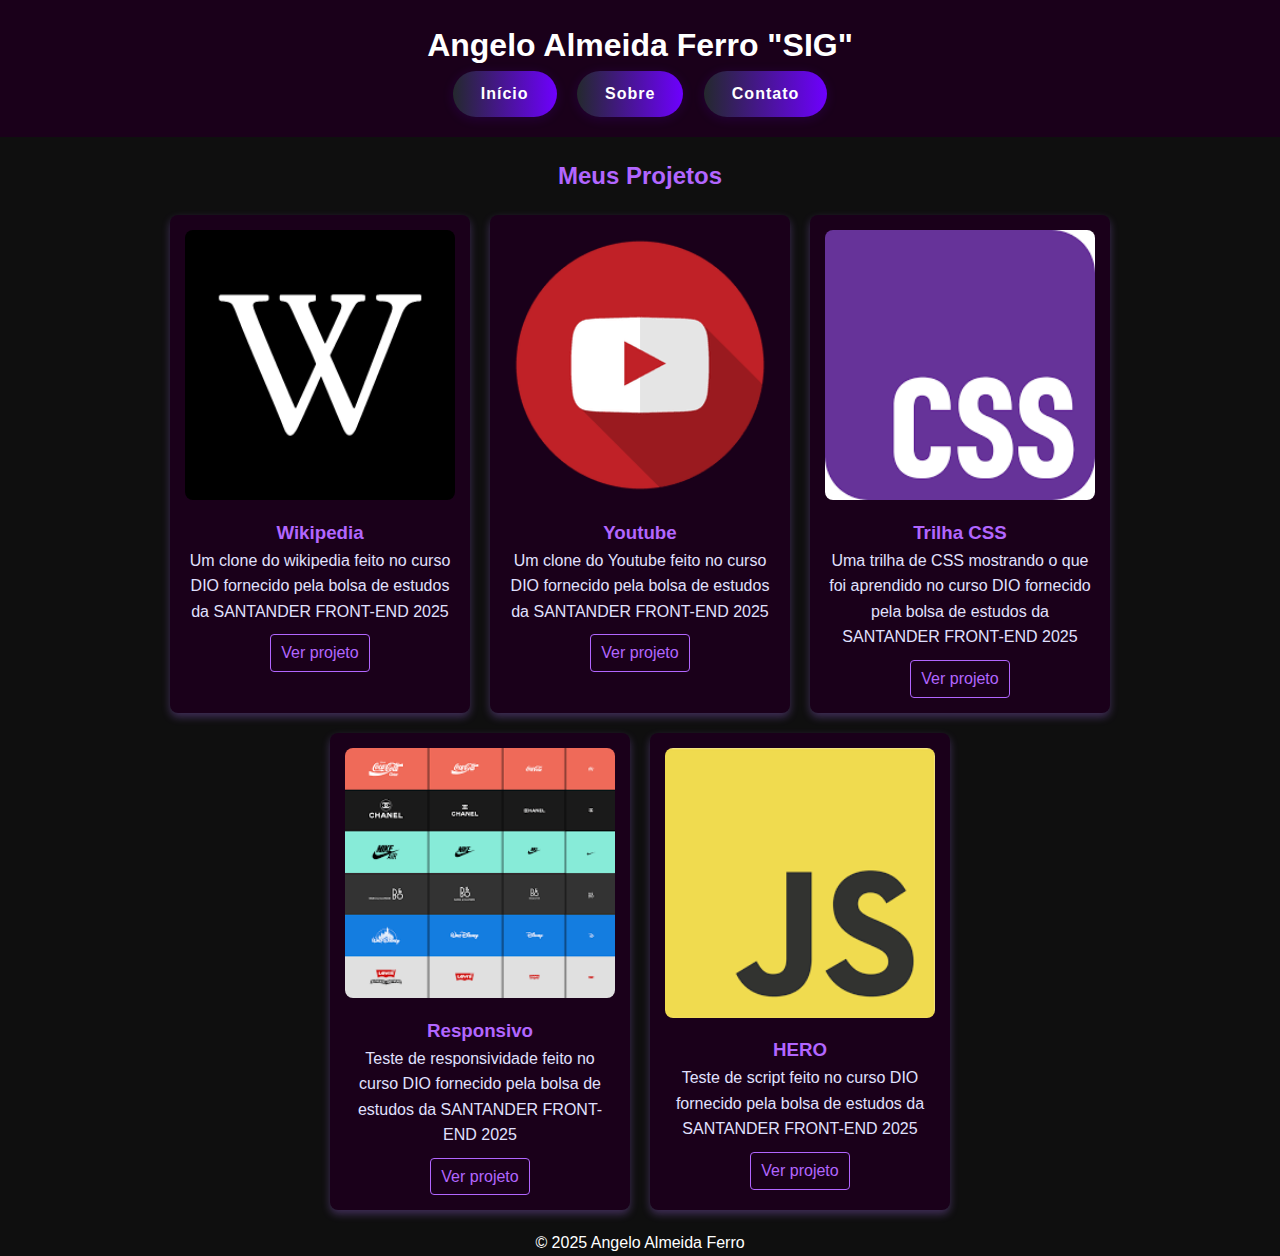
<file: projects.html>
<!DOCTYPE html>
<html lang="pt-BR">
<head>
    <meta charset="UTF-8">
    <meta name="viewport" content="width=device-width, initial-scale=1.0">
    <title>Projetos - Meu Portfólio</title>
    <link rel="stylesheet" href="css/style.css">
</head>
<body>
    <header>
        <h1>Angelo Almeida Ferro "SIG"</h1>
        <nav>
            <a href="index.html" class="nav-btn">Início</a>
            <a href="about.html" class="nav-btn">Sobre</a>
            <a href="contact.html" class="nav-btn">Contato</a>
        </nav>
    </header>
    <main>
        <section id="projetos">
            <h2>Meus Projetos</h2>
            <div class="cards-container">
                <div class="card">
                    <img src="images/wiki-logo.ico" alt="Projeto 1">
                    <h3>Wikipedia</h3>
                    <p>Um clone do wikipedia feito no curso DIO fornecido pela bolsa de estudos da SANTANDER FRONT-END 2025</p>
                    <a href="https://github.com/Angelox99/Santander-2025---Front-End/tree/main/Desafio%2002" target="_blank">Ver projeto</a>
                </div>
                <div class="card">
                    <img src="images/ytb-logo.ico" alt="Projeto 2">
                    <h3>Youtube</h3>
                    <p>Um clone do Youtube feito no curso DIO fornecido pela bolsa de estudos da SANTANDER FRONT-END 2025</p>
                    <a href="https://github.com/Angelox99/Santander-2025---Front-End/tree/main/Desafio%2004" target="_blank">Ver projeto</a>
                </div>
                <div class="card">
                    <img src="images/css-logo.ico" alt="Projeto 3">
                    <h3>Trilha CSS</h3>
                    <p>Uma trilha de CSS mostrando o que foi aprendido no curso DIO fornecido pela bolsa de estudos da SANTANDER FRONT-END 2025</p>
                    <a href="https://github.com/Angelox99/Santander-2025---Front-End/tree/main/Desafio%2003" target="_blank">Ver projeto</a>
                </div>
                <div class="card">
                    <img src="images/responsivo-logo" alt="Projeto 4">
                    <h3>Responsivo</h3>
                    <p>Teste de responsividade feito no curso DIO fornecido pela bolsa de estudos da SANTANDER FRONT-END 2025</p>
                    <a href="https://github.com/Angelox99/Santander-2025---Front-End/tree/main/Desafio%2005" target="_blank">Ver projeto</a>
                </div>
                <div class="card">
                    <img src="images/js-logo" alt="Projeto 5">
                    <h3>HERO</h3>
                    <p>Teste de script feito no curso DIO fornecido pela bolsa de estudos da SANTANDER FRONT-END 2025</p>
                    <a href="https://github.com/Angelox99/Santander-2025---Front-End/tree/main/Desafio06" target="_blank">Ver projeto</a>
                </div>
            </div>
        </section>
    </main>
    <footer>
        <p>© 2025 Angelo Almeida Ferro</p>
    </footer>
    <script src="js/main.js"></script>
</body>
</html>
</file>
<file: css/style.css>
.about-text.left {
    text-align: left;
}
/* Layout principal da index */
.index-main-container {
    display: flex;
    flex-direction: row;
    justify-content: space-between;
    align-items: flex-start;
    gap: 32px;
    width: 100%;
    margin-bottom: 40px;
}
.index-content-left {
    flex: 2;
    min-width: 350px;
}
@keyframes float {
    0% { transform: translateY(0) scale(1); }
    50% { transform: translateY(320px) scale(1.04); }
    100% { transform: translateY(0) scale(1); }
}
.index-content-right {
    flex: 1;
    display: flex;
    align-items: center;
    justify-content: center;
    min-width: 220px;
    height: 100%;
}
.index-img-hover {
    width: 100%;
    height: 100%;
    max-width: 350px;
    max-height: 350px;
    object-fit: cover;
    border-radius: 50%;
    box-shadow: 0 2px 16px rgba(110,0,255,0.15);
    transition: box-shadow 0.3s, filter 0.3s, border-color 0.3s;
    border: 4px solid #6e00ff;
    background: #24292e;
    animation: float 3s ease-in-out infinite;
    display: block;
    margin-top: 160px;
}
.index-img-hover:hover {
    box-shadow: 0 8px 32px rgba(110,0,255,0.35);
    filter: brightness(1.15) saturate(1.2);
    border-color: #FFD700;
}
/* Layout horizontal para o sobre da index */
.about-section.index-horizontal {
    flex-direction: row;
    justify-content: center;
    align-items: stretch;
    gap: 18px;
}
.about-section.index-horizontal .about-container {
    width: 20%;
    min-width: 180px;
    max-width: 350px;
}
/* --- Estilos About --- */
.about-section {
    display: flex;
    flex-direction: column;
    align-items: center;
    gap: 18px;
}
.about-container {
    background: rgba(36,41,46,0.7);
    border-radius: 18px;
    padding: 22px 28px;
    box-shadow: 0 2px 16px rgba(110,0,255,0.10);
    transition: width 0.4s cubic-bezier(.4,0,.2,1), box-shadow 0.2s;
    margin: 0 auto;
    display: flex;
    justify-content: center;
}
.about-container.pyramid-1 {
    width: 100%;
    min-width: 500px;
    max-width: 1000px;
}
.about-container.pyramid-2 {
    width: 80%;
    min-width: 420px;
    max-width: 850px;
}
.about-container.pyramid-3 {
    width: 60%;
    min-width: 340px;
    max-width: 650px;
}
.about-container.pyramid-4 {
    width: 40%;
    min-width: 260px;
    max-width: 450px;
}
.about-container.pyramid-5 {
    width: 25%;
    min-width: 180px;
    max-width: 300px;
}
.about-text {
    text-align: center;
    color: #fff;
    font-size: 1.08rem;
    margin: 0;
    letter-spacing: 0.5px;
}
.github-anim {
    background: linear-gradient(90deg, #24292e 0%, #6e00ff 100%);
    color: #fff;
    border: none;
    border-radius: 30px;
    padding: 12px 32px;
    font-size: 1.1rem;
    font-weight: bold;
    cursor: pointer;
    box-shadow: 0 2px 12px rgba(110,0,255,0.15);
    transition: transform 0.2s, box-shadow 0.2s, background 0.2s;
    outline: none;
    margin-left: 4px;
    letter-spacing: 1px;
    position: relative;
    z-index: 1;
}
.github-anim:hover {
    transform: scale(1.08);
    box-shadow: 0 4px 24px rgba(110,0,255,0.35);
    background: linear-gradient(90deg, #6e00ff 0%, #24292e 100%);
}
.github-anim:active {
    transform: scale(0.98);
}
/* --- Estilos Contact --- */
.contact-info strong {
    color: #FFD700;
    font-weight: bold;
}
.contact-section {
    display: flex;
    flex-direction: column;
    align-items: center;
    gap: 24px;
    margin-top: 32px;
    max-width: 700px;
    margin-left: auto;
    margin-right: auto;
}
.contact-info {
    font-size: 1.15rem;
    color: #fff;
    text-align: left;
    margin-bottom: 18px;
}
.contact-title {
    font-size: 2rem;
    color: #6e00ff;
    margin-bottom: 12px;
    text-align: center;
    letter-spacing: 1px;
    font-weight: bold;
    text-shadow: 0 2px 12px rgba(110,0,255,0.15);
}
.contact-icons {
    display: flex;
    justify-content: center;
    gap: 32px;
    flex-wrap: wrap;
    margin-top: 18px;
}
.contact-icon {
    width: 56px;
    height: 56px;
    border-radius: 50%;
    background: linear-gradient(135deg, #24292e 0%, #6e00ff 100%);
    display: flex;
    align-items: center;
    justify-content: center;
    box-shadow: 0 2px 12px rgba(110,0,255,0.15);
    transition: transform 0.2s, box-shadow 0.2s;
    cursor: pointer;
}
.contact-icon:hover {
    transform: scale(1.12);
    box-shadow: 0 4px 24px rgba(110,0,255,0.35);
}
.contact-icon img {
    width: 32px;
    height: 32px;
    object-fit: contain;
}
.nav-btn {
    background: linear-gradient(90deg, #24292e 0%, #6e00ff 100%);
    color: #fff;
    border: none;
    border-radius: 30px;
    padding: 10px 28px;
    font-size: 1rem;
    font-weight: bold;
    cursor: pointer;
    box-shadow: 0 2px 12px rgba(110,0,255,0.15);
    transition: transform 0.2s, box-shadow 0.2s, background 0.2s;
    outline: none;
    margin: 0 8px;
    letter-spacing: 1px;
    position: relative;
    z-index: 1;
    text-decoration: none;
    display: inline-block;
}
.nav-btn:hover {
    transform: scale(1.08);
    box-shadow: 0 4px 24px rgba(110,0,255,0.35);
    background: linear-gradient(90deg, #6e00ff 0%, #24292e 100%);
}
.nav-btn:active {
    transform: scale(0.98);
}
footer {
    text-align: center;
    color: #fff;
}
h1, h2, h3 {
    text-align: center;
    color: #fff;
}
/* Reset básico */
* {
    margin: 0;
    padding: 0;
    box-sizing: border-box;
}

body {
    font-family: Arial, sans-serif;
    line-height: 1.6;
    background-color: #0f0f0f; /* Preto */
    color: #e0e0ff; /* Roxo claro para texto */
}

header {
    background-color: #1a001a; /* Roxo escuro */
    color: #e0e0ff;
    padding: 20px;
    text-align: center;
}

header nav a {
    color: #e0e0ff;
    margin: 0 10px;
    text-decoration: none;
    transition: color 0.3s;
}

header nav a:hover {
    color: #b266ff; /* Roxo vibrante */
}

main {
    padding: 20px;
}

h2, h3 {
    color: #b266ff;
}

.cards-container {
    display: flex;
    gap: 20px;
    flex-wrap: wrap;
    justify-content: center;
    margin-top: 20px;
}

.card {
    background-color: #1a001a; /* Roxo escuro */
    border-radius: 8px;
    box-shadow: 0 4px 8px rgba(180, 120, 255, 0.3);
    width: 300px;
    padding: 15px;
    text-align: center;
    transition: transform 0.3s, box-shadow 0.3s;
    color: #e0e0ff;
}

.card img {
    width: 100%;
    border-radius: 8px;
    margin-bottom: 10px;
}

.card:hover {
    transform: translateY(-5px);
    box-shadow: 0 8px 16px rgba(180, 120, 255, 0.6);
}

.card a {
    display: inline-block;
    margin-top: 10px;
    text-decoration: none;
    color: #b266ff;
    border: 1px solid #b266ff;
    padding: 5px 10px;
    border-radius: 4px;
    transition: all 0.3s;
}

.card a:hover {
    background-color: #b266ff;
    color: #0f0f0f;
}
</file>
